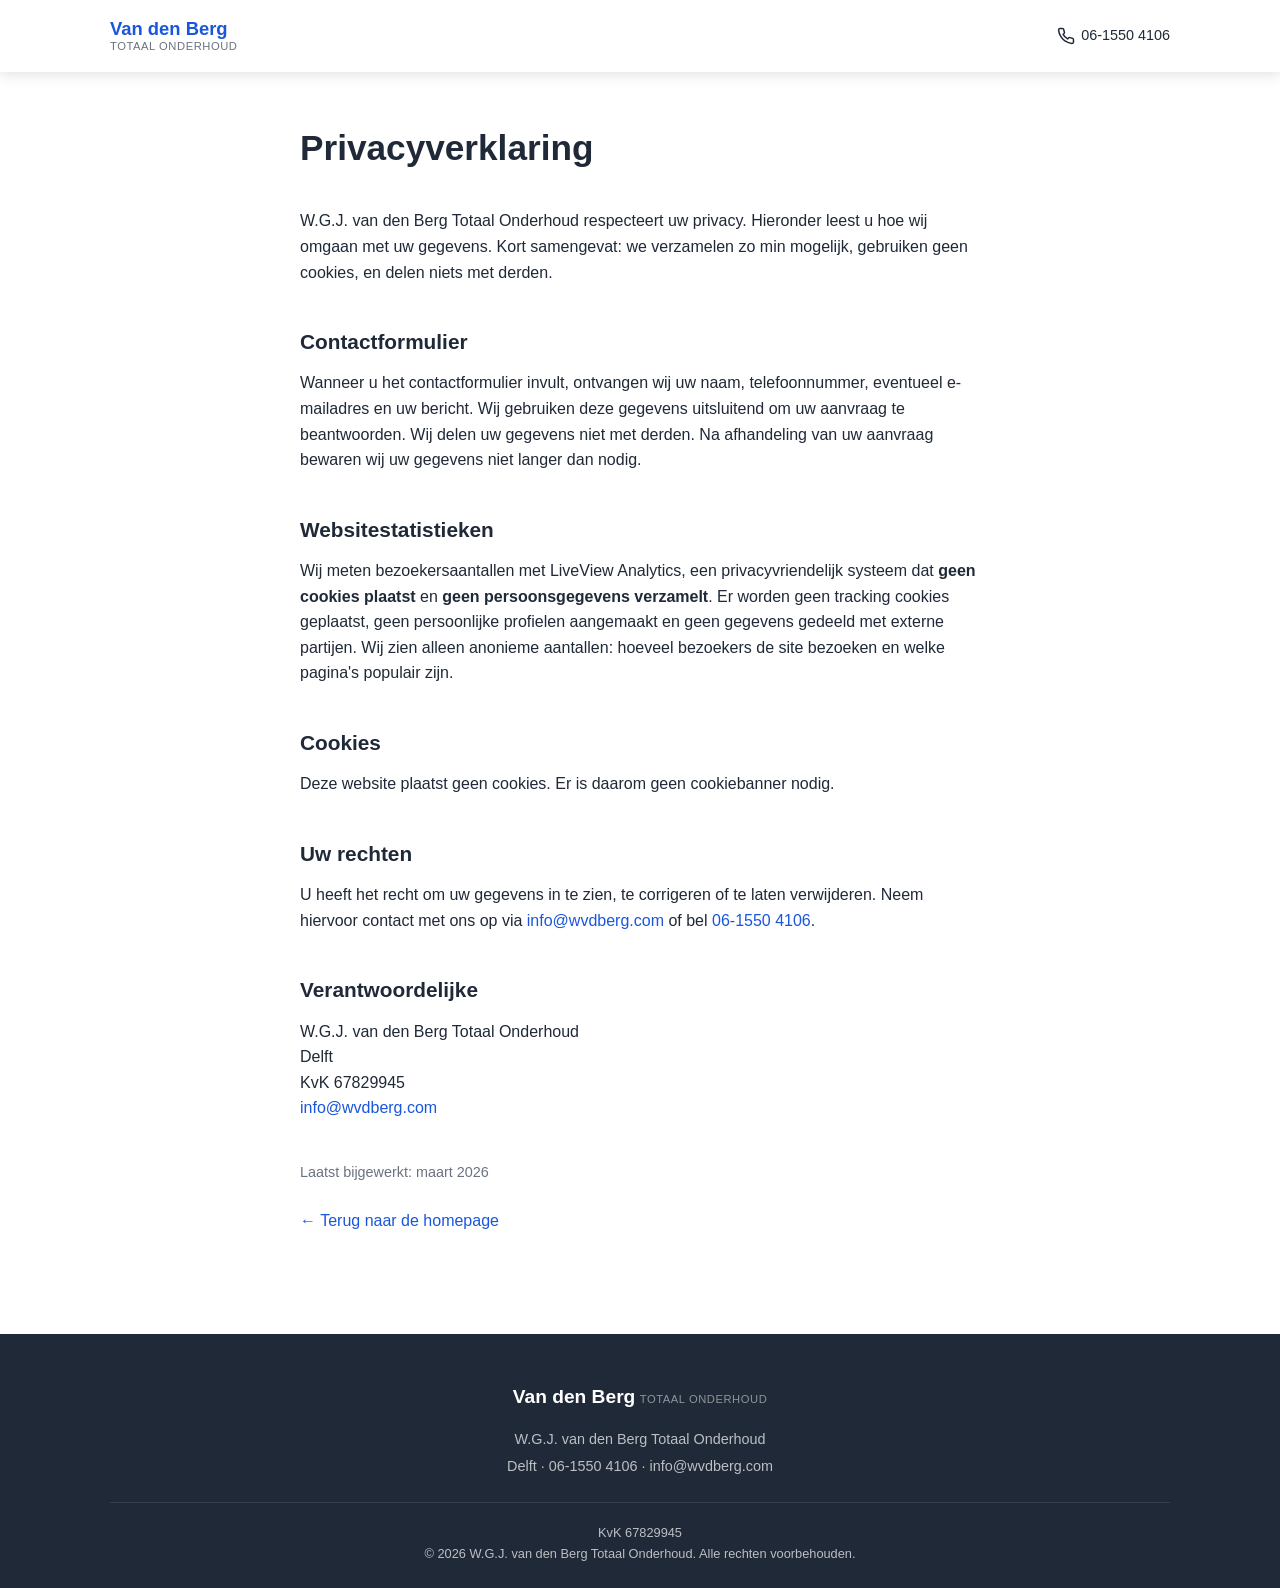
<file: privacy.html>
<!DOCTYPE html>
<html lang="nl">
<head>
  <meta charset="UTF-8">
  <meta name="viewport" content="width=device-width, initial-scale=1.0">
  <title>Privacyverklaring | W.G.J. van den Berg Totaal Onderhoud</title>
  <meta name="description" content="Privacyverklaring van W.G.J. van den Berg Totaal Onderhoud — hoe wij omgaan met uw gegevens.">
  <meta name="robots" content="noindex">

  <link rel="icon" type="image/svg+xml" href="favicon.svg">
  <link rel="apple-touch-icon" href="images/apple-touch-icon.png">
  <link rel="stylesheet" href="css/style.css?v=cfe4840">
</head>
<body>

  <header class="site-header scrolled" id="header">
    <div class="container header-inner">
      <a href="/" class="logo">
        <span class="logo-name">Van den Berg</span>
        <span class="logo-tagline">Totaal Onderhoud</span>
      </a>
      <div class="header-actions">
        <a href="tel:+31615504106" class="phone-link">
          <svg class="icon" viewBox="0 0 24 24" width="18" height="18" fill="none" stroke="currentColor" stroke-width="2" stroke-linecap="round" stroke-linejoin="round"><path d="M22 16.92v3a2 2 0 0 1-2.18 2 19.79 19.79 0 0 1-8.63-3.07 19.5 19.5 0 0 1-6-6 19.79 19.79 0 0 1-3.07-8.67A2 2 0 0 1 4.11 2h3a2 2 0 0 1 2 1.72c.127.96.361 1.903.7 2.81a2 2 0 0 1-.45 2.11L8.09 9.91a16 16 0 0 0 6 6l1.27-1.27a2 2 0 0 1 2.11-.45c.907.339 1.85.573 2.81.7A2 2 0 0 1 22 16.92z"/></svg>
          <span>06-1550 4106</span>
        </a>
      </div>
    </div>
  </header>

  <main>
    <section class="section" style="padding-top: 120px;">
      <div class="container" style="max-width: 720px;">
        <h1 style="font-size: clamp(1.6rem, 3vw, 2.2rem); margin-bottom: 32px;">Privacyverklaring</h1>

        <p>W.G.J. van den Berg Totaal Onderhoud respecteert uw privacy. Hieronder leest u hoe wij omgaan met uw gegevens. Kort samengevat: we verzamelen zo min mogelijk, gebruiken geen cookies, en delen niets met derden.</p>

        <h2 style="font-size: 1.3rem; margin-top: 40px; margin-bottom: 12px;">Contactformulier</h2>
        <p>Wanneer u het contactformulier invult, ontvangen wij uw naam, telefoonnummer, eventueel e-mailadres en uw bericht. Wij gebruiken deze gegevens uitsluitend om uw aanvraag te beantwoorden. Wij delen uw gegevens niet met derden. Na afhandeling van uw aanvraag bewaren wij uw gegevens niet langer dan nodig.</p>

        <h2 style="font-size: 1.3rem; margin-top: 40px; margin-bottom: 12px;">Websitestatistieken</h2>
        <p>Wij meten bezoekersaantallen met LiveView Analytics, een privacyvriendelijk systeem dat <strong>geen cookies plaatst</strong> en <strong>geen persoonsgegevens verzamelt</strong>. Er worden geen tracking cookies geplaatst, geen persoonlijke profielen aangemaakt en geen gegevens gedeeld met externe partijen. Wij zien alleen anonieme aantallen: hoeveel bezoekers de site bezoeken en welke pagina's populair zijn.</p>

        <h2 style="font-size: 1.3rem; margin-top: 40px; margin-bottom: 12px;">Cookies</h2>
        <p>Deze website plaatst geen cookies. Er is daarom geen cookiebanner nodig.</p>

        <h2 style="font-size: 1.3rem; margin-top: 40px; margin-bottom: 12px;">Uw rechten</h2>
        <p>U heeft het recht om uw gegevens in te zien, te corrigeren of te laten verwijderen. Neem hiervoor contact met ons op via <a href="mailto:info@wvdberg.com">info@wvdberg.com</a> of bel <a href="tel:+31615504106">06-1550 4106</a>.</p>

        <h2 style="font-size: 1.3rem; margin-top: 40px; margin-bottom: 12px;">Verantwoordelijke</h2>
        <p>W.G.J. van den Berg Totaal Onderhoud<br>
        Delft<br>
        KvK 67829945<br>
        <a href="mailto:info@wvdberg.com">info@wvdberg.com</a></p>

        <p style="margin-top: 40px; color: var(--color-text-light); font-size: 0.9rem;">Laatst bijgewerkt: maart 2026</p>

        <p style="margin-top: 24px;"><a href="/">&larr; Terug naar de homepage</a></p>
      </div>
    </section>
  </main>

  <footer class="site-footer">
    <div class="container footer-inner">
      <div class="footer-brand">
        <span class="logo-name">Van den Berg</span>
        <span class="logo-tagline">Totaal Onderhoud</span>
      </div>
      <div class="footer-info">
        <p>W.G.J. van den Berg Totaal Onderhoud</p>
        <p>Delft &middot; <a href="tel:+31615504106">06-1550 4106</a> &middot; <a href="mailto:info@wvdberg.com">info@wvdberg.com</a></p>
      </div>
      <div class="footer-bottom">
        <p>KvK 67829945</p>
        <p>&copy; 2026 W.G.J. van den Berg Totaal Onderhoud. Alle rechten voorbehouden.</p>
      </div>
    </div>
  </footer>

</body>
</html>
</file>
<file: css/style.css>
/* ============================================
   W.G.J. van den Berg — Timmerman Delft
   Mobile-first responsive styles
   ============================================ */

/* --- Custom Properties --- */
:root {
  --color-primary: #1a56db;
  --color-primary-dark: #1444ab;
  --color-primary-light: #e8effc;
  --color-accent: #c75b12;
  --color-accent-dark: #a94d0f;
  --color-text: #1f2937;
  --color-text-light: #6b7280;
  --color-bg: #ffffff;
  --color-bg-alt: #f8fafc;
  --color-border: #e5e7eb;
  --color-white: #ffffff;
  --color-star: #f59e0b;
  --font-body: -apple-system, BlinkMacSystemFont, 'Segoe UI', Roboto, 'Helvetica Neue', Arial, sans-serif;
  --font-heading: var(--font-body);
  --max-width: 1100px;
  --header-height: 72px;
  --radius: 8px;
  --radius-lg: 12px;
  --shadow: 0 1px 3px rgba(0,0,0,0.1);
  --shadow-md: 0 4px 12px rgba(0,0,0,0.1);
  --shadow-lg: 0 8px 24px rgba(0,0,0,0.15);
  --transition: 200ms ease;
}

/* --- Reset & Base --- */
*, *::before, *::after {
  box-sizing: border-box;
  margin: 0;
  padding: 0;
}

html {
  scroll-behavior: smooth;
  scroll-padding-top: var(--header-height);
}

body {
  font-family: var(--font-body);
  font-size: 16px;
  line-height: 1.6;
  color: var(--color-text);
  background: var(--color-bg);
  -webkit-font-smoothing: antialiased;
}

img {
  max-width: 100%;
  height: auto;
  display: block;
}

a {
  color: var(--color-primary);
  text-decoration: none;
  transition: color var(--transition);
}

a:hover {
  color: var(--color-primary-dark);
}

ul {
  list-style: none;
}

.container {
  width: 100%;
  max-width: var(--max-width);
  margin: 0 auto;
  padding: 0 20px;
}

/* --- Buttons --- */
.btn {
  display: inline-flex;
  align-items: center;
  justify-content: center;
  gap: 8px;
  padding: 10px 24px;
  border: 2px solid transparent;
  border-radius: var(--radius);
  font-size: 0.95rem;
  font-weight: 600;
  cursor: pointer;
  transition: all var(--transition);
  text-decoration: none;
  white-space: nowrap;
}

.btn-primary {
  background: var(--color-accent);
  color: var(--color-white);
  border-color: var(--color-accent);
}

.btn-primary:hover {
  background: var(--color-accent-dark);
  border-color: var(--color-accent-dark);
  color: var(--color-white);
}

.btn-outline {
  background: transparent;
  color: var(--color-white);
  border-color: var(--color-white);
}

.btn-outline:hover {
  background: var(--color-white);
  color: var(--color-primary);
}

.btn-lg {
  padding: 14px 32px;
  font-size: 1.05rem;
}

/* --- Header --- */
.site-header {
  position: fixed;
  top: 0;
  left: 0;
  right: 0;
  z-index: 100;
  background: transparent;
  transition: background var(--transition), box-shadow var(--transition);
  height: var(--header-height);
}

.site-header.scrolled {
  background: var(--color-white);
  box-shadow: var(--shadow-md);
}

.header-inner {
  display: flex;
  align-items: center;
  justify-content: space-between;
  height: var(--header-height);
}

.logo {
  display: flex;
  flex-direction: column;
  text-decoration: none;
  line-height: 1.2;
}

.logo-name {
  font-size: 1.15rem;
  font-weight: 700;
  color: var(--color-white);
  transition: color var(--transition);
}

.logo-tagline {
  font-size: 0.7rem;
  color: rgba(255,255,255,0.8);
  text-transform: uppercase;
  letter-spacing: 0.05em;
  transition: color var(--transition);
}

.site-header.scrolled .logo-name {
  color: var(--color-primary);
}

.site-header.scrolled .logo-tagline {
  color: var(--color-text-light);
}

.nav {
  display: none;
}

.nav-list {
  display: flex;
  gap: 24px;
}

.nav-list a {
  color: var(--color-white);
  font-size: 0.9rem;
  font-weight: 500;
  transition: color var(--transition);
}

.site-header.scrolled .nav-list a {
  color: var(--color-text);
}

.site-header.scrolled .nav-list a:hover {
  color: var(--color-primary);
}

.header-actions {
  display: flex;
  align-items: center;
  gap: 12px;
}

.phone-link {
  display: none;
  align-items: center;
  gap: 6px;
  color: var(--color-white);
  font-weight: 500;
  font-size: 0.9rem;
}

.site-header.scrolled .phone-link {
  color: var(--color-text);
}

.phone-link .icon {
  flex-shrink: 0;
}

.header-actions .btn-primary {
  display: none;
}

/* Mobile menu toggle */
.menu-toggle {
  display: flex;
  flex-direction: column;
  justify-content: center;
  gap: 5px;
  width: 32px;
  height: 32px;
  background: none;
  border: none;
  cursor: pointer;
  padding: 4px;
}

.menu-toggle span {
  display: block;
  width: 100%;
  height: 2px;
  background: var(--color-white);
  border-radius: 1px;
  transition: all var(--transition);
}

.site-header.scrolled .menu-toggle span {
  background: var(--color-text);
}

.menu-toggle.active span:nth-child(1) {
  transform: rotate(45deg) translate(5px, 5px);
}

.menu-toggle.active span:nth-child(2) {
  opacity: 0;
}

.menu-toggle.active span:nth-child(3) {
  transform: rotate(-45deg) translate(5px, -5px);
}

/* Mobile nav open state */
.nav.open {
  display: flex;
  position: fixed;
  top: var(--header-height);
  left: 0;
  right: 0;
  bottom: 0;
  background: var(--color-white);
  z-index: 99;
  padding: 24px 20px;
}

.nav.open .nav-list {
  flex-direction: column;
  gap: 0;
  width: 100%;
}

.nav.open .nav-list a {
  display: block;
  padding: 16px 0;
  color: var(--color-text);
  font-size: 1.1rem;
  border-bottom: 1px solid var(--color-border);
}

/* --- Hero --- */
.hero {
  position: relative;
  min-height: 100vh;
  display: flex;
  align-items: center;
  background: var(--color-primary) url('../images/hero.webp') center / cover no-repeat;
  color: var(--color-white);
  padding: 120px 0 80px;
}

.hero-overlay {
  position: absolute;
  inset: 0;
  background: linear-gradient(135deg, rgba(26,86,219,0.85) 0%, rgba(20,68,171,0.7) 100%);
}

.hero-content {
  position: relative;
  z-index: 1;
  max-width: 640px;
}

.hero h1 {
  font-size: clamp(2rem, 5vw, 3.2rem);
  font-weight: 800;
  line-height: 1.15;
  margin-bottom: 16px;
}

.hero-subtitle {
  font-size: clamp(1rem, 2.5vw, 1.25rem);
  line-height: 1.5;
  opacity: 0.9;
  margin-bottom: 32px;
}

.hero-actions {
  display: flex;
  flex-wrap: wrap;
  gap: 12px;
}

/* --- Sections --- */
.section {
  padding: 64px 0;
}

.section:nth-child(even) {
  background: var(--color-bg-alt);
}

.section h2 {
  font-size: clamp(1.6rem, 3vw, 2.2rem);
  font-weight: 700;
  color: var(--color-text);
  margin-bottom: 12px;
}

.section-intro {
  color: var(--color-text-light);
  font-size: 1.05rem;
  max-width: 600px;
  margin-bottom: 40px;
}

/* --- Diensten (Services) --- */
.services-grid {
  display: grid;
  gap: 20px;
}

.service-card {
  background: var(--color-white);
  border: 1px solid var(--color-border);
  border-radius: var(--radius-lg);
  padding: 28px 24px;
  transition: box-shadow var(--transition);
}

.service-card:hover {
  box-shadow: var(--shadow-md);
}

.service-featured {
  border-color: var(--color-primary);
  border-width: 2px;
  position: relative;
}

.service-featured::before {
  content: 'Specialiteit';
  position: absolute;
  top: -11px;
  left: 20px;
  background: var(--color-primary);
  color: var(--color-white);
  font-size: 0.75rem;
  font-weight: 600;
  padding: 2px 12px;
  border-radius: 4px;
  text-transform: uppercase;
  letter-spacing: 0.03em;
}

.service-icon {
  color: var(--color-primary);
  margin-bottom: 16px;
}

.service-card h3 {
  font-size: 1.15rem;
  font-weight: 700;
  margin-bottom: 8px;
}

.service-card p {
  color: var(--color-text-light);
  font-size: 0.95rem;
  line-height: 1.6;
}

/* --- Werkgebied --- */
.werkgebied .about-text p {
  color: var(--color-text-light);
}

.area-list {
  display: flex;
  flex-wrap: wrap;
  gap: 8px 16px;
  margin-bottom: 16px;
  padding: 20px;
  background: var(--color-white);
  border-radius: var(--radius);
  border: 1px solid var(--color-border);
}

.area-list li {
  font-weight: 500;
  color: var(--color-text);
  padding-left: 16px;
  position: relative;
}

.area-list li::before {
  content: '';
  position: absolute;
  left: 0;
  top: 50%;
  transform: translateY(-50%);
  width: 6px;
  height: 6px;
  background: var(--color-primary);
  border-radius: 50%;
}

/* --- Over Wim (About) --- */
.about-content {
  display: flex;
  flex-direction: column;
  gap: 32px;
}

.about-image img {
  border-radius: var(--radius-lg);
  object-fit: cover;
  width: 100%;
  max-width: 400px;
}

.about-lead {
  font-size: 1.15rem;
  font-weight: 600;
  color: var(--color-text);
  margin-bottom: 16px;
}

.about-text p {
  color: var(--color-text-light);
  margin-bottom: 12px;
}

/* --- Foto's (Gallery) --- */
.gallery-grid {
  display: grid;
  gap: 12px;
  grid-template-columns: 1fr 1fr;
}

.gallery-item {
  cursor: pointer;
  border-radius: var(--radius);
  overflow: hidden;
  aspect-ratio: 3/2;
}

.gallery-item img {
  width: 100%;
  height: 100%;
  object-fit: cover;
  transition: transform 0.3s ease;
}

.gallery-item:hover img {
  transform: scale(1.05);
}

/* Lightbox */
.lightbox {
  display: none;
  position: fixed;
  inset: 0;
  z-index: 200;
  background: rgba(0,0,0,0.92);
  align-items: center;
  justify-content: center;
  flex-direction: column;
  padding: 20px;
}

.lightbox.active {
  display: flex;
}

.lightbox-img {
  max-width: 90vw;
  max-height: 80vh;
  object-fit: contain;
  border-radius: var(--radius);
}

.lightbox-caption {
  color: var(--color-white);
  margin-top: 16px;
  font-size: 0.95rem;
  text-align: center;
}

.lightbox-close,
.lightbox-prev,
.lightbox-next {
  position: absolute;
  background: none;
  border: none;
  color: var(--color-white);
  cursor: pointer;
  font-size: 2rem;
  padding: 12px;
  transition: opacity var(--transition);
  z-index: 201;
}

.lightbox-close:hover,
.lightbox-prev:hover,
.lightbox-next:hover {
  opacity: 0.7;
}

.lightbox-close {
  top: 16px;
  right: 16px;
  font-size: 2.5rem;
}

.lightbox-prev {
  left: 16px;
  top: 50%;
  transform: translateY(-50%);
  font-size: 3rem;
}

.lightbox-next {
  right: 16px;
  top: 50%;
  transform: translateY(-50%);
  font-size: 3rem;
}

/* --- Reviews --- */
.reviews-header {
  margin-bottom: 32px;
}

.rating-badge {
  display: inline-flex;
  align-items: center;
  gap: 8px;
  background: var(--color-white);
  border: 1px solid var(--color-border);
  border-radius: var(--radius);
  padding: 8px 16px;
}

.rating-stars {
  color: var(--color-star);
  font-size: 1.2rem;
}

.rating-text {
  font-weight: 600;
  font-size: 0.9rem;
}

.reviews-grid {
  display: grid;
  gap: 16px;
}

.review-card {
  background: var(--color-white);
  border: 1px solid var(--color-border);
  border-radius: var(--radius-lg);
  padding: 24px;
}

.review-stars {
  color: var(--color-star);
  font-size: 1rem;
  margin-bottom: 12px;
}

.review-text {
  color: var(--color-text);
  font-style: italic;
  line-height: 1.6;
  margin-bottom: 12px;
}

.review-author {
  color: var(--color-text-light);
  font-size: 0.9rem;
  font-weight: 500;
}

/* --- FAQ --- */
.faq-list {
  max-width: 720px;
}

.faq-item {
  border-bottom: 1px solid var(--color-border);
}

.faq-question {
  display: flex;
  align-items: center;
  justify-content: space-between;
  width: 100%;
  padding: 20px 0;
  background: none;
  border: none;
  cursor: pointer;
  font-family: var(--font-body);
  font-size: 1.05rem;
  font-weight: 600;
  color: var(--color-text);
  text-align: left;
  gap: 16px;
  transition: color var(--transition);
}

.faq-question:hover {
  color: var(--color-primary);
}

.faq-icon {
  flex-shrink: 0;
  transition: transform 0.3s ease;
}

.faq-item.open .faq-icon {
  transform: rotate(180deg);
}

.faq-answer {
  max-height: 0;
  overflow: hidden;
  transition: max-height 0.3s ease, padding 0.3s ease;
}

.faq-item.open .faq-answer {
  max-height: 300px;
}

.faq-answer p {
  padding: 0 0 20px;
  color: var(--color-text-light);
  line-height: 1.6;
  font-size: 0.95rem;
}

.faq-answer a {
  color: var(--color-primary);
  font-weight: 500;
}

/* --- Contact --- */
.contact-content {
  display: flex;
  flex-direction: column;
  gap: 40px;
}

.contact-lead {
  font-size: 1.1rem;
  color: var(--color-text-light);
  margin-bottom: 24px;
}

.contact-details {
  display: flex;
  flex-direction: column;
  gap: 16px;
}

.contact-item {
  display: flex;
  align-items: center;
  gap: 12px;
  color: var(--color-text);
}

.contact-item .icon {
  color: var(--color-primary);
  flex-shrink: 0;
}

.contact-item a {
  color: var(--color-text);
  font-weight: 500;
}

.contact-item a:hover {
  color: var(--color-primary);
}

/* Form */
.contact-form {
  background: var(--color-white);
  border: 1px solid var(--color-border);
  border-radius: var(--radius-lg);
  padding: 28px 24px;
}

.form-group {
  margin-bottom: 20px;
}

.form-group label {
  display: block;
  font-weight: 600;
  font-size: 0.9rem;
  margin-bottom: 6px;
  color: var(--color-text);
}

.form-group input,
.form-group textarea {
  width: 100%;
  padding: 12px 14px;
  border: 1px solid var(--color-border);
  border-radius: var(--radius);
  font-family: var(--font-body);
  font-size: 1rem;
  color: var(--color-text);
  transition: border-color var(--transition);
}

.form-group input:focus,
.form-group textarea:focus {
  outline: none;
  border-color: var(--color-primary);
  box-shadow: 0 0 0 3px var(--color-primary-light);
}

.form-group input.error,
.form-group textarea.error {
  border-color: #dc2626;
}

.form-error {
  display: none;
  color: #dc2626;
  font-size: 0.8rem;
  margin-top: 4px;
}

.form-error.visible {
  display: block;
}

.form-status {
  margin-top: 16px;
  padding: 12px;
  border-radius: var(--radius);
  font-size: 0.9rem;
  display: none;
}

.form-status.success {
  display: block;
  background: #ecfdf5;
  color: #065f46;
  border: 1px solid #a7f3d0;
}

.form-status.error {
  display: block;
  background: #fef2f2;
  color: #991b1b;
  border: 1px solid #fecaca;
}

.contact-form .btn {
  width: 100%;
}

/* --- Footer --- */
.site-footer {
  background: var(--color-text);
  color: rgba(255,255,255,0.7);
  padding: 48px 0 24px;
}

.footer-inner {
  text-align: center;
}

.footer-brand {
  margin-bottom: 16px;
}

.footer-brand .logo-name {
  font-size: 1.2rem;
  color: var(--color-white);
}

.footer-brand .logo-tagline {
  color: rgba(255,255,255,0.5);
}

.footer-info {
  margin-bottom: 24px;
}

.footer-info p {
  margin-bottom: 4px;
  font-size: 0.9rem;
}

.footer-info a {
  color: rgba(255,255,255,0.7);
}

.footer-info a:hover {
  color: var(--color-white);
}

.footer-bottom {
  border-top: 1px solid rgba(255,255,255,0.1);
  padding-top: 20px;
}

.footer-bottom p {
  font-size: 0.8rem;
}

/* ============================================
   Responsive — Tablet (768px+)
   ============================================ */
@media (min-width: 768px) {
  .section {
    padding: 80px 0;
  }

  .services-grid {
    grid-template-columns: 1fr 1fr;
  }

  .reviews-grid {
    grid-template-columns: 1fr 1fr;
  }

  .gallery-grid {
    grid-template-columns: repeat(3, 1fr);
    gap: 16px;
  }

  .about-content {
    flex-direction: row;
    align-items: flex-start;
  }

  .about-image {
    flex-shrink: 0;
    width: 280px;
  }

  .contact-content {
    flex-direction: row;
    gap: 48px;
  }

  .contact-info {
    flex: 1;
  }

  .contact-form {
    flex: 1;
  }

  .contact-form .btn {
    width: auto;
  }
}

/* ============================================
   Responsive — Desktop (1024px+)
   ============================================ */
@media (min-width: 1024px) {
  .nav {
    display: flex;
    align-items: center;
  }

  .menu-toggle {
    display: none;
  }

  .phone-link {
    display: flex;
  }

  .header-actions .btn-primary {
    display: inline-flex;
  }

  .section {
    padding: 100px 0;
  }

  .about-image {
    width: 360px;
  }

  .hero-content {
    max-width: 560px;
  }

  .area-list {
    gap: 8px 32px;
  }
}

/* ============================================
   Responsive — Large Desktop (1200px+)
   ============================================ */
@media (min-width: 1200px) {
  .reviews-grid {
    grid-template-columns: repeat(3, 1fr);
  }
}

/* ============================================
   Mobile Sticky CTA Bar
   ============================================ */
.mobile-cta {
  display: none;
  position: fixed;
  bottom: 0;
  left: 0;
  right: 0;
  z-index: 90;
  background: var(--color-white);
  box-shadow: 0 -2px 12px rgba(0,0,0,0.15);
  padding: 8px;
  gap: 8px;
}

.mobile-cta.visible {
  display: flex;
}

.mobile-cta-btn {
  flex: 1;
  display: flex;
  align-items: center;
  justify-content: center;
  gap: 8px;
  padding: 14px 16px;
  border-radius: var(--radius);
  font-weight: 600;
  font-size: 0.95rem;
  text-decoration: none;
  transition: opacity var(--transition);
}

.mobile-cta-btn:hover {
  opacity: 0.9;
}

.mobile-cta-call {
  background: var(--color-primary);
  color: var(--color-white);
}

.mobile-cta-call:hover {
  color: var(--color-white);
}

.mobile-cta-whatsapp {
  background: #25d366;
  color: var(--color-white);
}

.mobile-cta-whatsapp:hover {
  color: var(--color-white);
}

/* Only show on mobile */
@media (min-width: 1024px) {
  .mobile-cta {
    display: none !important;
  }
}

/* Add padding to footer so CTA bar doesn't overlap content on mobile */
@media (max-width: 1023px) {
  .site-footer {
    padding-bottom: 80px;
  }
}
</file>
